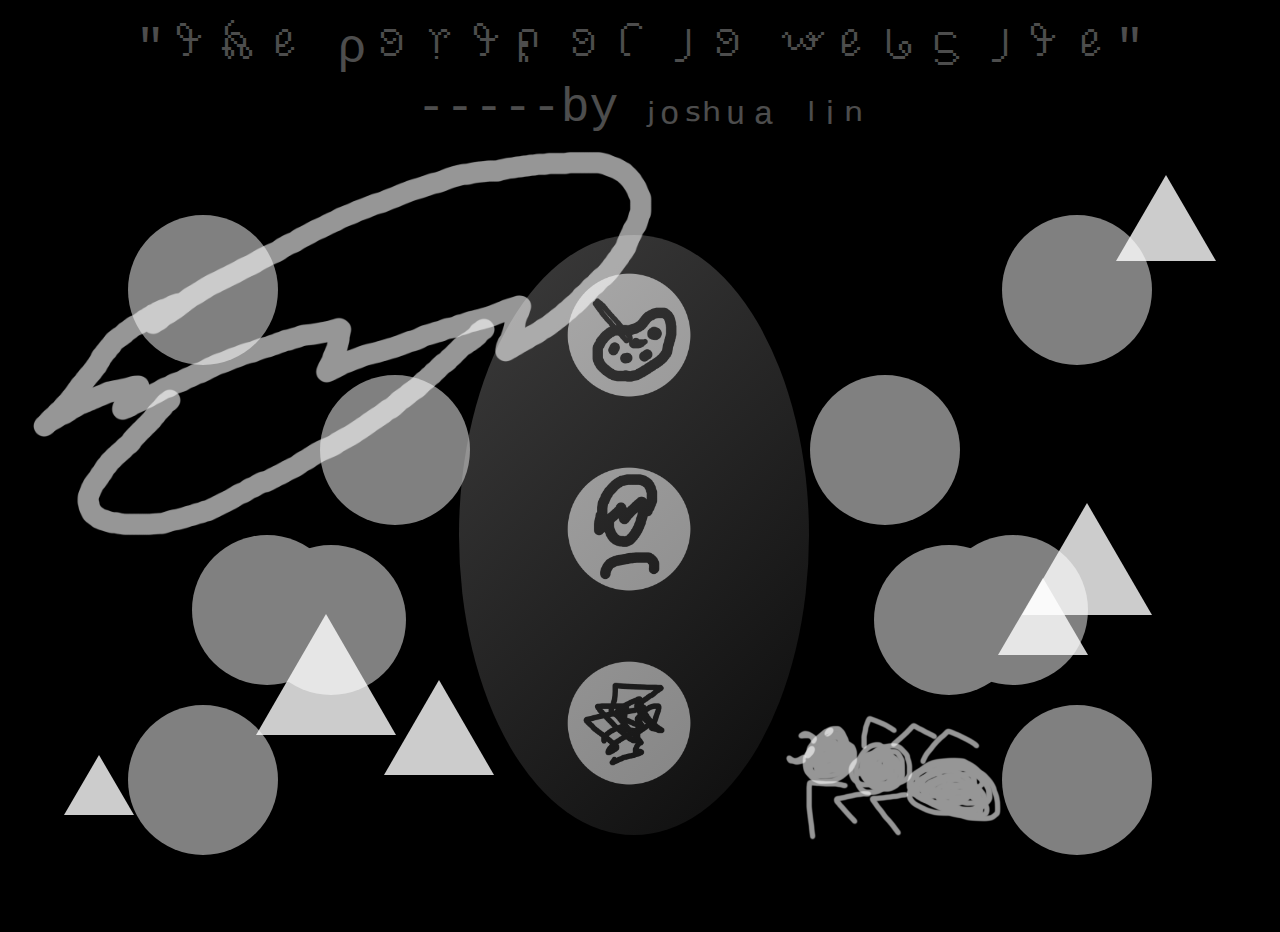
<file: index.html>
<!DOCTYPE html>
<html lang="en">
<head>
    <meta charset="UTF-8">
    <meta name="viewport" content="width=device-width, initial-scale=1.0">
    <title>Sample Website</title>
    <link rel="stylesheet" href="styles.css">
</head>
<body>
    <div class="container">
        <div class="header">"ꪻꫝꫀ ρꪮ᥅ꪻᠻꪮꪶ꠸ꪮ ᭙ꫀ᥇ᦓ꠸ꪻꫀ"</div>
        <div class="signature">-----by ⱼₒₛₕᵤₐ ₗᵢₙ</div>
        <div class="content">
            <!-- Circles -->
            <div class="circle"></div>
            <div class="circle"></div>
            <div class="circle"></div>
            <div class="circle"></div>
            <div class="circle"></div>
            <div class="circle"></div>
            <div class="circle"></div>
            <div class="circle"></div>
            <div class="circle"></div>
            <div class="circle"></div>

            <div class="ellipse"></div>

            <!-- Images wrapped in anchor tags for redirection -->
            <a href="page1.html">
                <img src="image1.png" alt="Image 1" class="hover-image">
            </a>
            <a href="page2.html">
                <img src="image2.png" alt="Image 2" class="hover-image">
            </a>
            <a href="page3.html">
                <img src="image3.png" alt="Image 3" class="hover-image">
            </a>

            <!-- Triangles -->
            <div class="triangle"></div>
            <div class="triangle"></div>
            <div class="triangle"></div>
            <div class="triangle"></div>
            <div class="triangle"></div>
            <div class="triangle"></div>

            <div class="another-image"></div>
        </div>
        <div class="stick-figure"></div>
    </div>
</body>
</html>
</file>
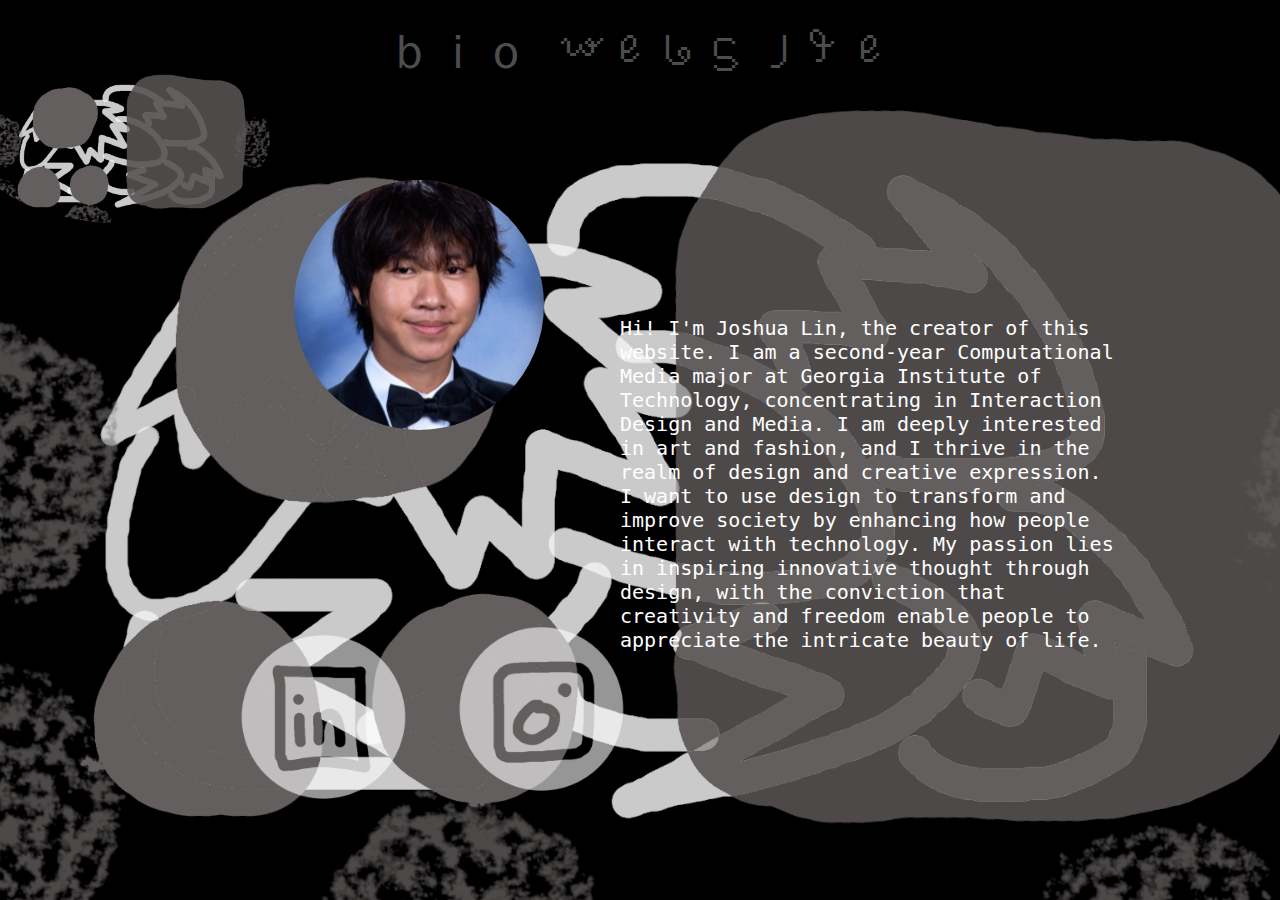
<file: page2.html>
<!DOCTYPE html>
<html lang="en">
<head>
    <meta charset="UTF-8">
    <meta name="viewport" content="width=device-width, initial-scale=1.0">
    <title>Page 2</title>
    <link rel="stylesheet" href="styles.css">
</head>
<body class="page2">
    <div class="container">
        <div class="header">ｂｉｏ ᭙ꫀ᥇ᦓ꠸ꪻꫀ</div>
        <div class="signature"></div>
        <div class="content">

            <!-- Images wrapped in anchor tags for redirection -->
            <a href="index.html">
                <img src="background.png" alt="Back button" class="hover-image-page">
            </a>

            <div class="profile-picture">
                <img src="me.jpeg" alt="Joshua Lin" class="profile-image">
            </div>

            <div class="text-box">
                <p>Hi! I'm Joshua Lin, the creator of this website. I am a second-year Computational Media major at Georgia Institute of Technology, concentrating in Interaction Design and Media. I am deeply interested in art and fashion, and I thrive in the realm of design and creative expression. I want to use design to transform and improve society by enhancing how people interact with technology. My passion lies in inspiring innovative thought through design, with the conviction that creativity and freedom enable people to appreciate the intricate beauty of life.</p>
            </div>
            <a href="https://www.instagram.com/calmabalone/" target="_blank" rel="noopener noreferrer">
                <img src="instagram.png" alt="Image 2" class="instagram">
            </a>
            <a href="https://www.linkedin.com/in/joshua-lin-949202294/" target="_blank" rel="noopener noreferrer">
                <img src="linkedin.png" alt="Image 3" class="linkedin">
            </a>

        </div>
    </div>
</body>
</html>
</file>
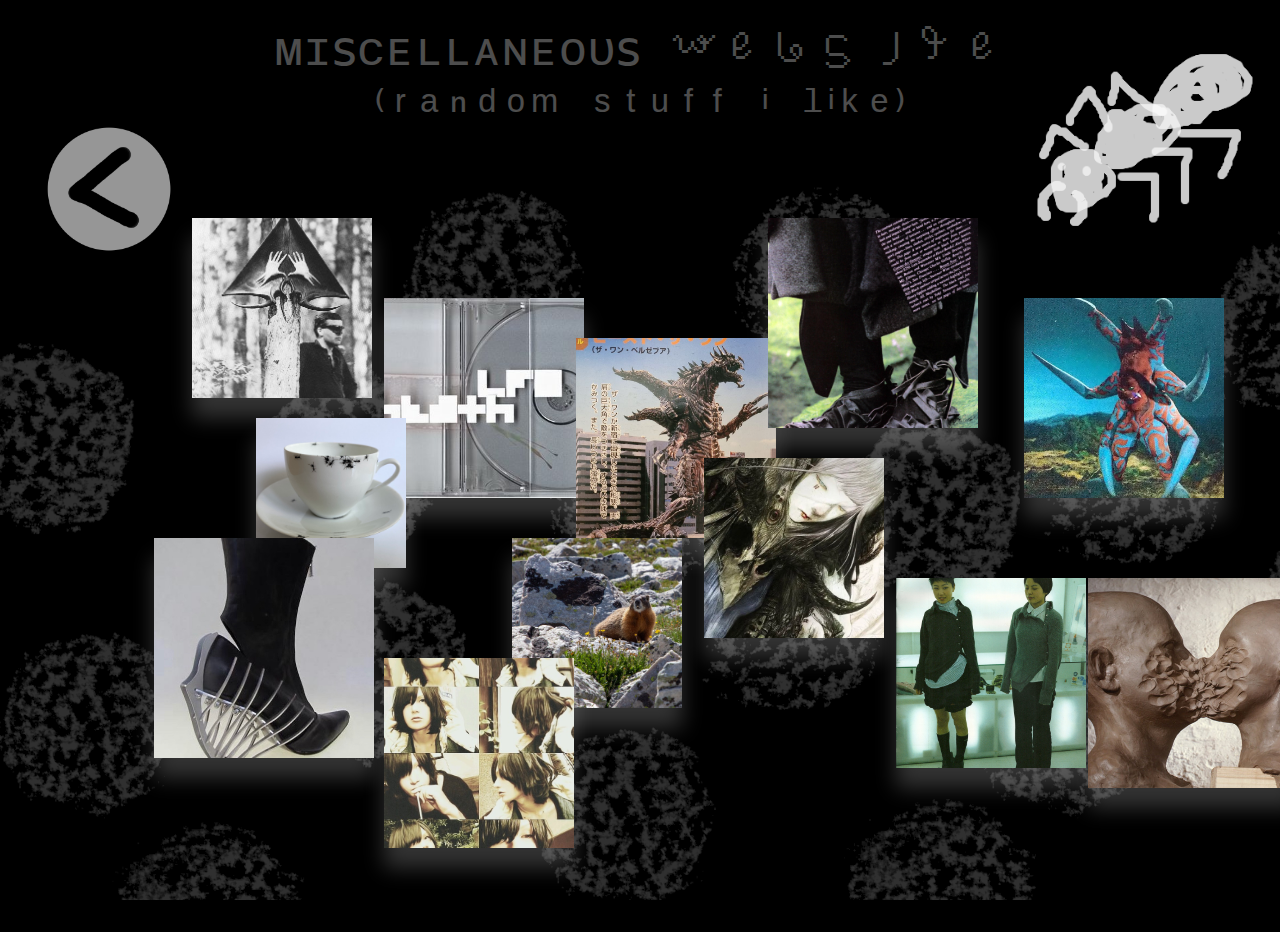
<file: page3.html>
<!DOCTYPE html>
<html lang="en">
<head>
    <meta charset="UTF-8">
    <meta name="viewport" content="width=device-width, initial-scale=1.0">
    <title>Page 2</title>
    <link rel="stylesheet" href="styles.css">
</head>
<body class="page3">
    <div class="container">
        <div class="header">ᴍɪꜱᴄᴇʟʟᴀɴᴇᴏᴜꜱ ᭙ꫀ᥇ᦓ꠸ꪻꫀ</div>
        <div class="signature">⁽ʳᵃⁿᵈᵒᵐ ˢᵗᵘᶠᶠ ⁱ ˡⁱᵏᵉ⁾</div>
        <div class="content">
            <div class="image-container" style="top: 10%; left: 15%; width: 180px; height: 180px;">
                <img src="giger.jpg" alt="Image 1">
            </div>
            <div class="image-container" style="top: 20%; left: 30%; width: 200px; height: 200px;">
                <img src="stealthwarp.jpg" alt="Image 2">
            </div>
            <div class="image-container" style="top: 35%; left: 20%; width: 150px; height: 150px;">
                <img src="mug.jpg" alt="Image 3">
            </div>
            <div class="image-container" style="top: 50%; left: 12%; width: 220px; height: 220px;">
                <img src="keikagami.jpg" alt="Image 4">
            </div>
            <div class="image-container" style="top: 25%; left: 45%; width: 200px; height: 200px;">
                <img src="zillagod.jpg" alt="Image 5">
            </div>
            <div class="image-container" style="top: 40%; left: 55%; width: 180px; height: 180px;">
                <img src="amano.jpg" alt="Image 6">
            </div>
            <div class="image-container" style="top: 55%; left: 70%; width: 190px; height: 190px;">
                <img src="20471120stuff.jpg" alt="Image 7">
            </div>
            <div class="image-container" style="top: 10%; left: 60%; width: 210px; height: 210px;">
                <img src="cdg.jpg" alt="Image 8">
            </div>
            <div class="image-container" style="top: 50%; left: 40%; width: 170px; height: 170px;">
                <img src="groundhog.jpg" alt="Image 9">
            </div>
            <div class="image-container" style="top: 20%; left: 80%; width: 200px; height: 200px;">
                <img src="ultraman.jpg" alt="Image 10">
            </div>
            <div class="image-container" style="top: 65%; bottom: 5%; left: 30%; width: 190px; height: 190px;">
                <img src="ryutaro.jpg" alt="Image 11">
            </div>
            <div class="image-container" style="top: 55%; left: 85%; width: 210px; height: 210px;">
                <img src="dimensions2.jpg" alt="Image 12">
            </div>
            <div class="placeholder"></div>
            <a href="index.html">
                <img src="back.png" alt="Back button" class="hover-image-page">
            </a>
        </div>
    </div>
</body>
</html>
</file>
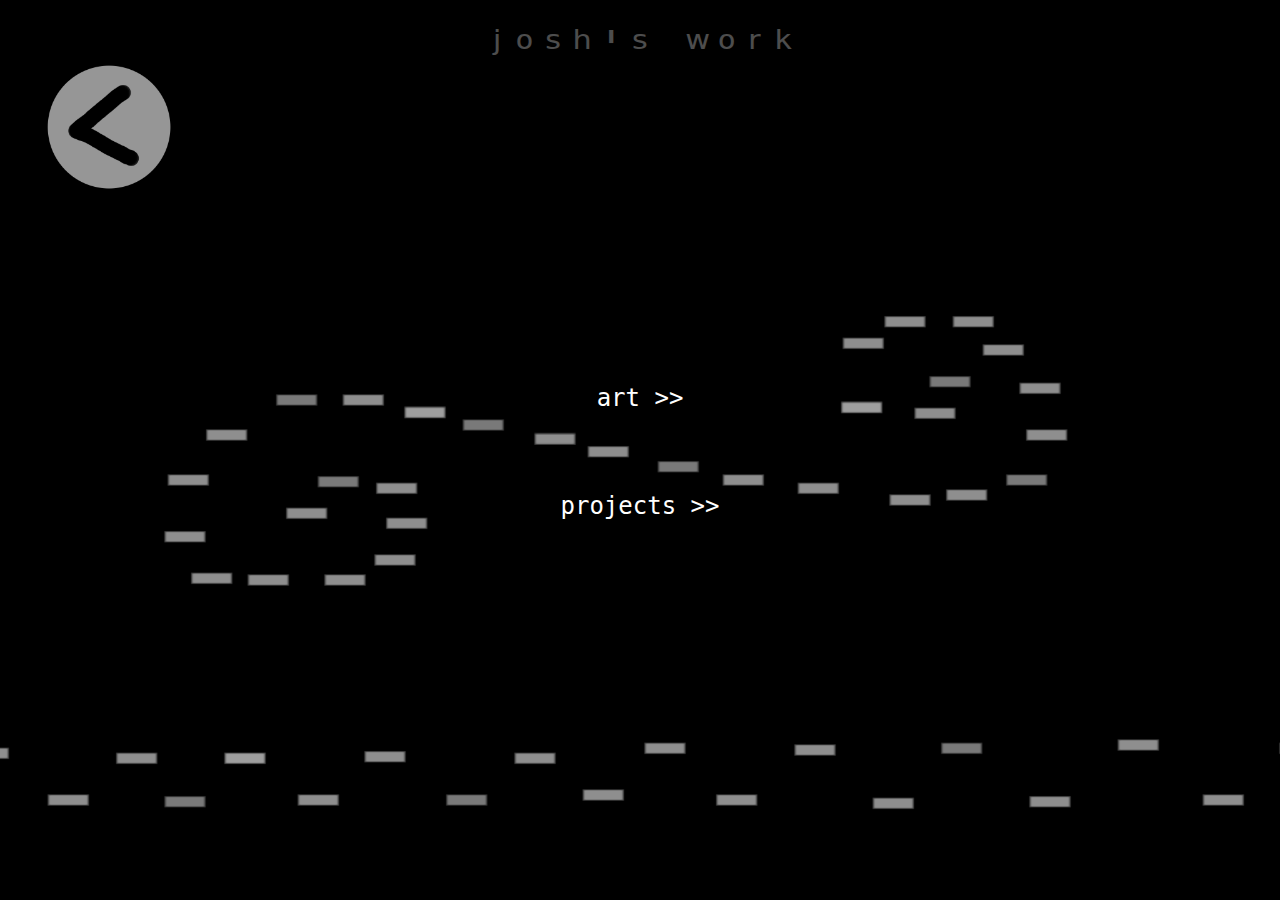
<file: pagework.html>
<!DOCTYPE html>
<html lang="en">
<head>
    <meta charset="UTF-8">
    <meta name="viewport" content="width=device-width, initial-scale=1.0">
    <title>Page 1</title>
    <link rel="stylesheet" href="styles.css">
</head>
<body class="pagework">
    <div class="container">
        <div class="header">ʲᵒˢʰ'ˢ ʷᵒʳᵏ</div>
        <div class="signature"></div>
        <div class="content">
            <div class="image-row">
            </div>
            <a href="index.html">
                <img src="back.png" alt="Back button" class="hover-image-page">
            </a>
            <div class="center-links">
                <a href="page1.html" class="center-link">art >></a>
                <a href="projects.html" class="center-link">projects >></a>
            </div>
        </div>
    </div>
</body>
</html>
</file>
<file: styles.css>
body {
    margin: 0;
    padding: 0;
    background-color: black;
    font-family: 'Roboto Mono', monospace;
}

body.page1 {
    background-image: url('art.png');
    background-size: cover;
    background-position: center;
    background-color: black;
    font-family: 'Roboto Mono', monospace;
}

body.page2 {
    background-image: url('background.png');
    background-size: cover;
    background-position: center;
    background-color: black;
    font-family: 'Roboto Mono', monospace;
}

.image-row {
    display: flex;
    justify-content: flex-end; /* Aligns the images to the right */
    margin-top: -150px;
    align-items: center;
    padding-left: 200px; /* Optional: Adds some space between the images and the right edge of the screen */
}

.image-row img {
    width: 270px; /* Adjust the size as needed */
    height: auto;
    margin: 0 15px; /* Adds horizontal spacing between the images */
    box-shadow: 0px 30px 30px rgba(255, 255, 255, 0.2); /* Adds a subtle drop shadow */
    transition: transform 0.3s ease, box-shadow 0.3s ease; /* Adds a smooth transition */
}

.image-row img:hover {
    transform: scale(2); /* Enlarges the image significantly on hover */
    box-shadow: 0px 8px 16px rgba(0, 0, 0, 0.3); /* Increases the shadow on hover */
}

.image-row img[alt="App"]:hover {
    transform: scale(2.5); /* Enlarges this image more than the others */
    box-shadow: 0px 12px 24px rgba(0, 0, 0, 0.5); /* Larger shadow for emphasis */
}

body.page3 {
    background-image: url('misc.png');
    background-size: cover;
    background-position: center;
    background-color: black;
    font-family: 'Roboto Mono', monospace;
    display: flex;
    justify-content: center;
    align-items: center;
    height: 100vh;
    margin: 0;
}

.container {
    position: relative;
    width: 80vw; /* Adjust as needed */
    height: 80vh; /* Adjust as needed */
}

.header, .signature {
    text-align: center;
}

.content {
    position: relative;
    width: 100%;
    height: 100%;
}

.image-container {
    position: absolute;
    overflow: hidden;
    transition: transform 0.3s ease, box-shadow 0.3s ease, z-index 0.3s ease;
    box-shadow: 0px 20px 20px rgba(255, 255, 255, 0.2); /* Default box shadow */
}

.image-container img {
    width: 100%;
    height: 100%;
    object-fit: cover;
}

.image-container:hover {
    transform: scale(1.5); /* Slight zoom effect on hover */
    box-shadow: 0px 8px 16px rgba(0, 0, 0, 0.3);
    z-index: 10; /* Bring the hovered image to the front */
}

.placeholder {
    position: absolute;
    bottom: 10px;
    right: 10px;
}

.hover-image-page {
    position: absolute;
    bottom: 10px;
    left: 10px;
}





.text-box {
    position: absolute;
    right: 150px; /* Adjust to position it correctly */
    top: 50%; /* Centers vertically; adjust as needed */
    transform: translateY(-50%); /* Centers vertically relative to its height */
    width: 500px; /* Adjust as needed */
    padding: 10px;
    background-color: transparent; /* Fully transparent background */
    color: rgb(255, 255, 255); /* White text color */
    font-size: 20px; /* Adjust the font size as needed */
}


.container {
    position: relative;
    width: 100%;
    height: 100vh;
}

.header {
    text-align: center;
    color: white;
    font-size: 48px;
    padding-top: 20px;
    position: relative;
    z-index: 1;
    opacity: 0.3;
}

.signature {
    text-align: center;
    color: white;
    font-size: 48px;
    bottom: 10%;
    z-index: 1;
    opacity: 0.3;
}

.content {
    position: relative;
    height: calc(100% - 100px);
    display: flex;
    justify-content: center;
    align-items: center;
    flex-direction: column;
}

.circle {
    width: 150px;
    height: 150px;
    background-color: gray;
    border-radius: 50%;
    position: absolute;
}

.profile-picture {
    position: absolute;
    top: 12%;
    left: 23%;
    width: 250px; /* Adjust the size */
    height: 250px;
    border-radius: 50%;
    overflow: hidden;
    transition: transform 0.3s ease, box-shadow 0.3s ease; /* Adds a smooth transition */
}

.profile-image {
    width: 100%;
    height: 100%;
    object-fit: cover; /* Ensures the image fits perfectly inside the circular shape */
    transition: transform 0.3s ease; /* Adds a smooth transition */
}

.profile-picture:hover {
    transform: scale(1.2); /* Enlarges the profile picture container */
    box-shadow: 0px 8px 16px rgba(0, 0, 0, 0.3); /* Adds shadow on hover */
}



/* Organized yet randomly dispersed circles */
.circle:nth-child(1) { top: 10%; left: 10%; }
.circle:nth-child(2) { top: 10%; right: 10%; }
.circle:nth-child(3) { top: 30%; left: 25%; }
.circle:nth-child(4) { top: 30%; right: 25%; }
.circle:nth-child(5) { top: 50%; left: 15%; }
.circle:nth-child(6) { top: 50%; right: 15%; }
.circle:nth-child(7) { bottom: 30%; left: 20%; }
.circle:nth-child(8) { bottom: 30%; right: 20%; }
.circle:nth-child(9) { bottom: 10%; left: 10%; }
.circle:nth-child(10) { bottom: 10%; right: 10%; }

.ellipse {
    position: absolute;
    border-radius: 50%;
    width: 350px; 
    height: 600px;
    top: 50%; 
    left: 49.5%; 
    transform: translate(-50%, -50%); /* Center the ellipse */
    z-index: 0; 
    pointer-events: none; 
    opacity: 0.3;
    /* Gradient background with opacity */
    background: rgba(224, 224, 224, 0.8); /* Grey color with 80% opacity */
    background: linear-gradient(135deg, rgba(255, 253, 253, 0.8), rgba(46, 46, 46, 0.8)); /* Gradient from light to dark grey */
}

.hover-image-page {
    max-width: 300px;
    max-height: 300px;
    margin: 0px;
    border-radius: 50%;
    transition: filter 0.1s ease;
    object-fit: cover;
    position: absolute;
    top: -30px;
    left: -30px;
}

.hover-image-page:hover {
    filter: drop-shadow(0 0 25px rgba(255, 255, 255, 0.8)); /* Shadow on opaque parts only */
}

.hover-image {
    max-width: 300px;
    max-height: 300px;
    margin: 10px;
    border-radius: 50%; /* Makes the image circular */
    transition: filter 0.1s ease;
    object-fit: cover; /* Ensures the image fits within the circular shape */
}

.hover-image:hover {
    filter: drop-shadow(0 0 25px rgba(255, 255, 255, 0.8)); /* Shadow on opaque parts only */
}


.instagram {
    position: absolute;
    max-width: 400px;
    max-height: 400px;
    margin: 10px;
    bottom: 6%;
    left: 27%;
    transition: filter 0.1s ease;
}

.instagram:hover {
    filter: drop-shadow(0 0 25px rgba(255, 255, 255, 0.8)); /* Shadow on opaque parts only */
}

.linkedin {
    position: absolute;
    max-width: 400px;
    max-height: 400px;
    margin: 10px;
    bottom: 5%;
    left: 10%;
    transition: filter 0.1s ease;
}

.linkedin:hover {
    filter: drop-shadow(0 0 25px rgba(255, 255, 255, 0.8)); /* Shadow on opaque parts only */
}

/* Triangles */
.triangle {
    width: 0;
    height: 0;
    position: absolute;
    opacity: 0.8;
    border-style: solid;
}

/* Randomly dispersed triangles with varying sizes */
.triangle:nth-child(11) {
    border-width: 0 50px 86.6px 50px; /* Equilateral triangle */
    border-color: transparent transparent white transparent;
    top: 15%;
    left: 15%;
}

.triangle:nth-child(12) {
    border-width: 0 40px 69.3px 40px;
    border-color: transparent transparent white transparent;
    top: 20%;
    right: 15%;
}

.triangle:nth-child(13) {
    border-width: 0 60px 103.9px 60px;
    border-color: transparent transparent white transparent;
    top: 35%;
    left: 5%;
}

.triangle:nth-child(14) {
    border-width: 0 30px 51.9px 30px;
    border-color: transparent transparent white transparent;
    top: 45%;
    right: 25%;
}

.triangle:nth-child(15) {
    border-width: 0 70px 121.3px 70px;
    border-color: transparent transparent white transparent;
    bottom: 25%;
    left: 20%;
}

.triangle:nth-child(16) {
    border-width: 0 45px 77.9px 45px;
    border-color: transparent transparent white transparent;
    bottom: 35%;
    right: 15%;
}

.triangle:nth-child(17) {
    border-width: 0 55px 95.3px 55px;
    border-color: transparent transparent white transparent;
    bottom: 20%;
    left: 30%;
}

.triangle:nth-child(18) {
    border-width: 0 65px 112.6px 65px;
    border-color: transparent transparent white transparent;
    bottom: 40%;
    right: 10%;
}

.triangle:nth-child(19) {
    border-width: 0 35px 60.6px 35px;
    border-color: transparent transparent white transparent;
    bottom: 15%;
    left: 5%;
}

.triangle:nth-child(20) {
    border-width: 0 50px 86.6px 50px;
    border-color: transparent transparent white transparent;
    top: 5%;
    right: 5%;
}

.stick-figure {
    position: absolute;
    bottom: 26%;
    left: -4%;
    width: 800px;
    height: 550px;
    background-image: url('face.png');
    background-size: contain;
    background-repeat: no-repeat;
}

.another-image {
    position: absolute;
    bottom: 10%;
    right: 17%;
    width: 300px;
    height: 155px;
    background-image: url('joshlin.png');
    background-size: contain;
    background-repeat: no-repeat;
}

.another-image2 {
    position: absolute;
    bottom: 0%;
    right: 10%;
    width: 500px;
    height: 500px;
    background-image: url('image4.png');
    background-size: contain;
    background-repeat: no-repeat;
}


@media (max-width: 768px) {
    .header {
        font-size: 36px;
    }
    .circle {
        width: 100px;
        height: 100px;
    }
    .triangle {
        opacity: 0.6;
    }
    .hover-image {
        max-width: 150px;
        max-height: 150px;
    }
}

body.pagework {
    background-image: url('workback.png'); /* Path to your background image */
    background-size: cover; /* Ensures the image covers the entire background */
    background-position: center; /* Centers the image */
    background-repeat: no-repeat; /* Prevents tiling of the image */
    background-color: black; /* Fallback background color */
    font-family: 'Roboto Mono', monospace;
}


.center-links {
    position: absolute;
    top: 47%; /* Center vertically */
    left: 50%; /* Center horizontally */
    transform: translate(-50%, -50%); /* Adjust for proper centering */
    display: flex;
    flex-direction: column;
    align-items: center;
    gap: 80px; /* Space between the links */
}

.center-link {
    font-size: 24px; /* Adjust the font size as needed */
    color: white; /* Default text color */
    text-decoration: none; /* No underline */
    font-family: 'Roboto Mono', monospace;
    transition: text-shadow 0.3s ease; /* Smooth glow transition */
}

.center-link:hover {
    text-shadow: 0 0 20px rgba(255, 255, 255, 1), 
                 0 0 40px rgba(255, 255, 255, 0.9), 
                 0 0 60px rgba(255, 255, 255, 0.8), 
                 0 0 80px rgba(255, 255, 255, 0.7); /* Larger glowing text effect */
}
</file>
